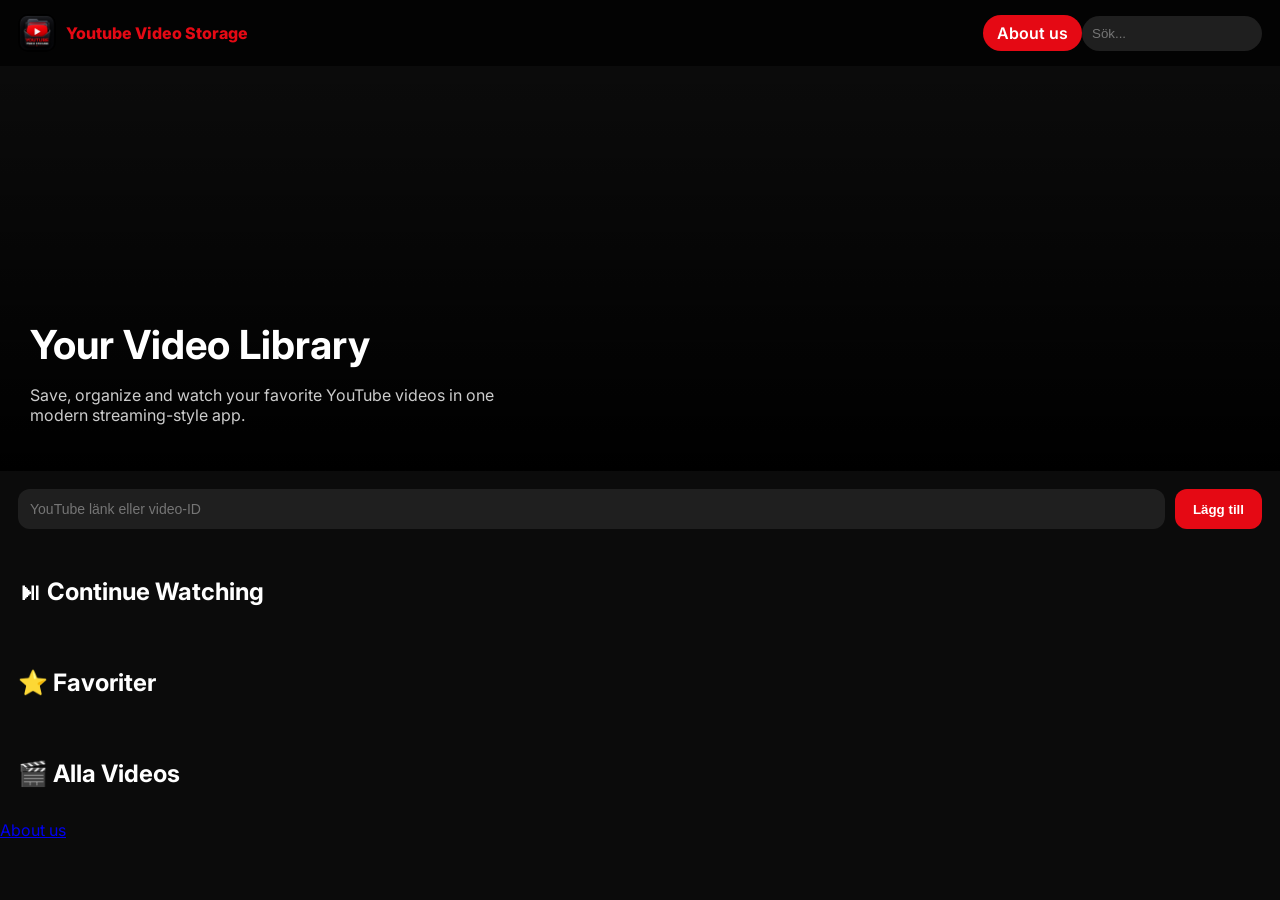
<file: index.html>
<!DOCTYPE html>
<html lang="sv">
<head>
<meta charset="UTF-8" />
<meta name="viewport" content="width=device-width, initial-scale=1.0"/>
<title>Youtube Video Storage</title>
<link rel="manifest" href="manifest.json">
<meta name="theme-color" content="#0b0b0b">
<link rel="apple-touch-icon" href="icon-512.png">
<link href="https://fonts.googleapis.com/css2?family=Inter:wght@300;400;600;700;800&display=swap" rel="stylesheet">

<style>
:root{
  --bg:#0b0b0b;
  --card:#141414;
  --accent:#e50914;
  --text:#fff;
}

*{
  box-sizing:border-box;
}

body{
  margin:0;
  background:var(--bg);
  color:var(--text);
  font-family:'Inter',sans-serif;
  overflow-x:hidden;
}

/* SPLASH */
#splash{
  position:fixed;
  inset:0;
  background:radial-gradient(circle at center,#1a1a1a,#000);
  display:flex;
  justify-content:center;
  align-items:center;
  z-index:9999;
  animation:fadeOut .7s ease 2.3s forwards;
}

.splash-content{
  text-align:center;
  animation:zoomIn 1s ease;
}

.splash-content img{
  width:130px;
  height:130px;
  border-radius:26px;
  box-shadow:0 0 60px rgba(229,9,20,.5);
}

.splash-content h1{
  color:#e50914;
  margin-top:16px;
  font-size:24px;
}

.splash-content p{
  color:#aaa;
  font-size:13px;
}

@keyframes zoomIn{
  from{
    transform:scale(.7);
    opacity:0;
  }
  to{
    transform:scale(1);
    opacity:1;
  }
}

@keyframes fadeOut{
  to{
    opacity:0;
    visibility:hidden;
  }
}

/* NAV */
.nav{
  position:sticky;
  top:0;
  z-index:100;
  display:flex;
  justify-content:space-between;
  align-items:center;
  padding:14px 18px;
  background:rgba(0,0,0,.65);
  backdrop-filter:blur(12px);
}

.logo{
  display:flex;
  align-items:center;
  gap:10px;
  font-weight:800;
  color:#e50914;
}

.logo img{
  width:38px;
  height:38px;
  border-radius:10px;
}

.search{
  width:180px;
  padding:10px;
  border:none;
  border-radius:999px;
  background:#1f1f1f;
  color:white;
  outline:none;
}

/* HERO */
.hero{
  height:45vh;
  display:flex;
  align-items:flex-end;
  padding:30px;
  background:
  linear-gradient(to top,#000,transparent),
  url('https://images.unsplash.com/photo-1517602302552-471fe67acf66');
  background-size:cover;
  background-position:center;
}

.hero-content h1{
  margin:0;
  font-size:40px;
}

.hero-content p{
  color:#ccc;
  max-width:500px;
}

/* CONTROLS */
.controls{
  display:flex;
  gap:10px;
  padding:18px;
}

.controls input{
  flex:1;
  padding:12px;
  border:none;
  border-radius:12px;
  background:#1f1f1f;
  color:white;
  font-size:14px;
}

.controls button{
  background:var(--accent);
  color:white;
  border:none;
  border-radius:12px;
  padding:12px 18px;
  cursor:pointer;
  font-weight:700;
}

/* SECTION */
.section{
  padding:10px 18px;
}

.section h2{
  margin-bottom:10px;
}

/* ROW */
.row{
  display:flex;
  gap:14px;
  overflow-x:auto;
  padding-bottom:12px;
  scroll-behavior:smooth;
}

.row::-webkit-scrollbar{
  height:7px;
}

.row::-webkit-scrollbar-thumb{
  background:#333;
  border-radius:20px;
}

/* CARD */
.card{
  min-width:230px;
  background:var(--card);
  border-radius:16px;
  overflow:hidden;
  position:relative;
  cursor:pointer;
  transition:
    transform .25s ease,
    box-shadow .25s ease;
  flex-shrink:0;
}

.card:hover{
  transform:scale(1.08);
  box-shadow:0 10px 30px rgba(0,0,0,.5);
  z-index:5;
}

.card img{
  width:100%;
  aspect-ratio:16/9;
  object-fit:cover;
}

.card p{
  margin:0;
  padding:10px;
  font-size:13px;
  color:#ddd;
}

/* PROGRESS */
.progress-wrap{
  width:100%;
  height:4px;
  background:#222;
}

.progress-bar{
  height:100%;
  background:#e50914;
  width:0%;
}

/* BUTTONS */
.delete,
.fav{
  position:absolute;
  top:8px;
  border:none;
  padding:5px 8px;
  cursor:pointer;
  border-radius:8px;
  z-index:5;
}

.delete{
  right:8px;
  background:red;
  color:white;
}

.fav{
  left:8px;
  background:gold;
}

/* PLAYER */
.player{
  display:none;
  position:fixed;
  inset:0;
  background:rgba(0,0,0,.96);
  justify-content:center;
  align-items:center;
  z-index:999;
}

.player iframe{
  width:90%;
  height:70%;
  border:none;
  border-radius:16px;
}



/* MOBILE */
@media(max-width:700px){

  .hero{
    height:35vh;
  }

  .hero-content h1{
    font-size:28px;
  }

  .card{
    min-width:170px;
  }

  .player iframe{
    width:100%;
    height:40%;
    border-radius:0;
  }

  .search{
    width:120px;
  }

}
.about-link{
  color:white;
  text-decoration:none;
  font-weight:600;
  margin-left:auto;
  padding:8px 14px;
  border-radius:999px;
  background:#e50914;
  transition:.2s;
}

.about-link:hover{
  transform:scale(1.05);
}


.about-btn:hover{
  transform:translateX(-50%) scale(1.05);
}
</style>
</head>

<body>

<!-- SPLASH -->
<div id="splash">
  <div class="splash-content">
    <img src="icon-512.png">
    <h1>Youtube Video Storage</h1>
    <p>Loading your videos...</p>
  </div>
</div>

<!-- NAV -->
<!-- NAV -->
<div class="nav">

  <div class="logo">
    <img src="icon-512.png">
    <span>Youtube Video Storage</span>
  </div>

  <a href="/about" class="about-link">About us</a>

  <input
    class="search"
    id="searchInput"
    placeholder="Sök..."
    oninput="searchVideos()"
  >

</div>

<!-- HERO -->
<div class="hero">
  <div class="hero-content">
    <h1>Your Video Library</h1>

    <p>
      Save, organize and watch your favorite YouTube videos
      in one modern streaming-style app.
    </p>
  </div>
</div>

<!-- CONTROLS -->
<div class="controls">

  <input
    id="videoInput"
    placeholder="YouTube länk eller video-ID"
  >

  <button onclick="addVideo()">
    Lägg till
  </button>

</div>

<!-- CONTINUE -->
<div class="section">
  <h2>⏯ Continue Watching</h2>
  <div class="row" id="continueRow"></div>
</div>

<!-- FAVORITES -->
<div class="section">
  <h2>⭐ Favoriter</h2>
  <div class="row" id="favRow"></div>
</div>

<!-- ALL -->
<div class="section">
  <h2>🎬 Alla Videos</h2>
  <div class="row" id="allRow"></div>
</div>

<!-- PLAYER -->
<div class="player" id="player">

  <iframe
    id="frame"
    allow="autoplay; fullscreen"
    allowfullscreen
  ></iframe>



</div>

  <a href="/about" class="about-btn">About us</a>
  
<script>

/* SPLASH */
window.addEventListener("load",()=>{

  setTimeout(()=>{

    const splash=document.getElementById("splash");

    if(splash){
      splash.style.display="none";
    }

  },3000);

});

/* PWA */
if("serviceWorker" in navigator){

  window.addEventListener("load",()=>{

    navigator.serviceWorker.register("sw.js");

  });

}

/* STORAGE */
let videos=
JSON.parse(localStorage.getItem("videos")) || [];

let lastWatched=
localStorage.getItem("lastWatched") || "";

let watchProgress=
JSON.parse(localStorage.getItem("watchProgress")) || {};

/* SAVE */
function save(){

  localStorage.setItem(
    "videos",
    JSON.stringify(videos)
  );

  localStorage.setItem(
    "lastWatched",
    lastWatched
  );

  localStorage.setItem(
    "watchProgress",
    JSON.stringify(watchProgress)
  );

}

/* YOUTUBE ID */
function extractYouTubeID(input){

  try{

    const regex=/^[a-zA-Z0-9_-]{11}$/;

    if(regex.test(input)){
      return input;
    }

    const url=new URL(input);

    if(url.hostname.includes("youtu.be")){
      return url.pathname.slice(1);
    }

    if(url.hostname.includes("youtube.com")){
      return url.searchParams.get("v");
    }

  }catch{}

  return null;

}

/* FETCH TITLE */
async function fetchTitle(id){

  try{

    const res=await fetch(
      `https://noembed.com/embed?url=https://www.youtube.com/watch?v=${id}`
    );

    const data=await res.json();

    return data.title || "YouTube Video";

  }catch{

    return "YouTube Video";

  }

}

/* ADD VIDEO */
async function addVideo(){

  const id=
  extractYouTubeID(videoInput.value);

  if(!id){
    return alert("Ogiltig video");
  }

  const title=
  await fetchTitle(id);

  videos.unshift({
    id,
    title,
    fav:false
  });

  videoInput.value="";

  save();

  render();

}

/* OPEN VIDEO */
function openVideo(id){

  player.style.display="flex";

  frame.src =
  `https://www.youtube.com/embed/${id}?autoplay=1&playsinline=1&fs=1`;

  lastWatched = id;

  watchProgress[id] = 10;

  save();

  render();
}

/* CLOSE */
function closePlayer(){

  player.style.display="none";

  frame.src="";

}

/* CLICK OUTSIDE */
player.addEventListener("click",(e)=>{

  if(e.target.id==="player"){
    closePlayer();
  }

});

/* ESC CLOSE */
document.addEventListener("keydown",(e)=>{

  if(e.key==="Escape"){
    closePlayer();
  }

});

/* FAVORITE */
function toggleFav(i){

  videos[i].fav=!videos[i].fav;

  save();

  render();

}

/* DELETE */
function removeVideo(i){

  if(confirm("Ta bort video?")){

    videos.splice(i,1);

    save();

    render();

  }

}

/* SEARCH */
function searchVideos(){

  const q=
  searchInput.value.toLowerCase();

  const filtered=
  videos.filter(v=>

    (v.title || "")
    .toLowerCase()
    .includes(q)

  );

  render(filtered);

}

/* CREATE CARD */
function createCard(v,i){

  const card=
  document.createElement("div");

  card.className="card";

  card.innerHTML=`

    <button class="delete">✖</button>

    <button class="fav">
      ${v.fav ? "★" : "☆"}
    </button>

    <img
      src="https://img.youtube.com/vi/${v.id}/hqdefault.jpg"
    >

    <div class="progress-wrap">
      <div
        class="progress-bar"
        style="
          width:${watchProgress[v.id] || 0}%
        "
      ></div>
    </div>

    <p>${v.title}</p>

  `;

  card.onclick=()=>openVideo(v.id);

  /* DELETE */
  card.querySelector(".delete")
  .onclick=(e)=>{

    e.stopPropagation();

    removeVideo(i);

  };

  /* FAVORITE */
  card.querySelector(".fav")
  .onclick=(e)=>{

    e.stopPropagation();

    toggleFav(i);

  };

  return card;

}

/* RENDER */
function render(list=videos){

  allRow.innerHTML="";
  favRow.innerHTML="";
  continueRow.innerHTML="";

  list.forEach((v,i)=>{

    const card=
    createCard(v,i);

    allRow.appendChild(card);

    if(v.fav){

      favRow.appendChild(
        createCard(v,i)
      );

    }

    if(lastWatched===v.id){

      continueRow.appendChild(
        createCard(v,i)
      );

    }

  });

}

/* SHORTCUT */
document.addEventListener("keydown",(e)=>{

  if(e.key==="/"){

    e.preventDefault();

    searchInput.focus();

  }

});




render();

</script>

</body>
</html>
</file>
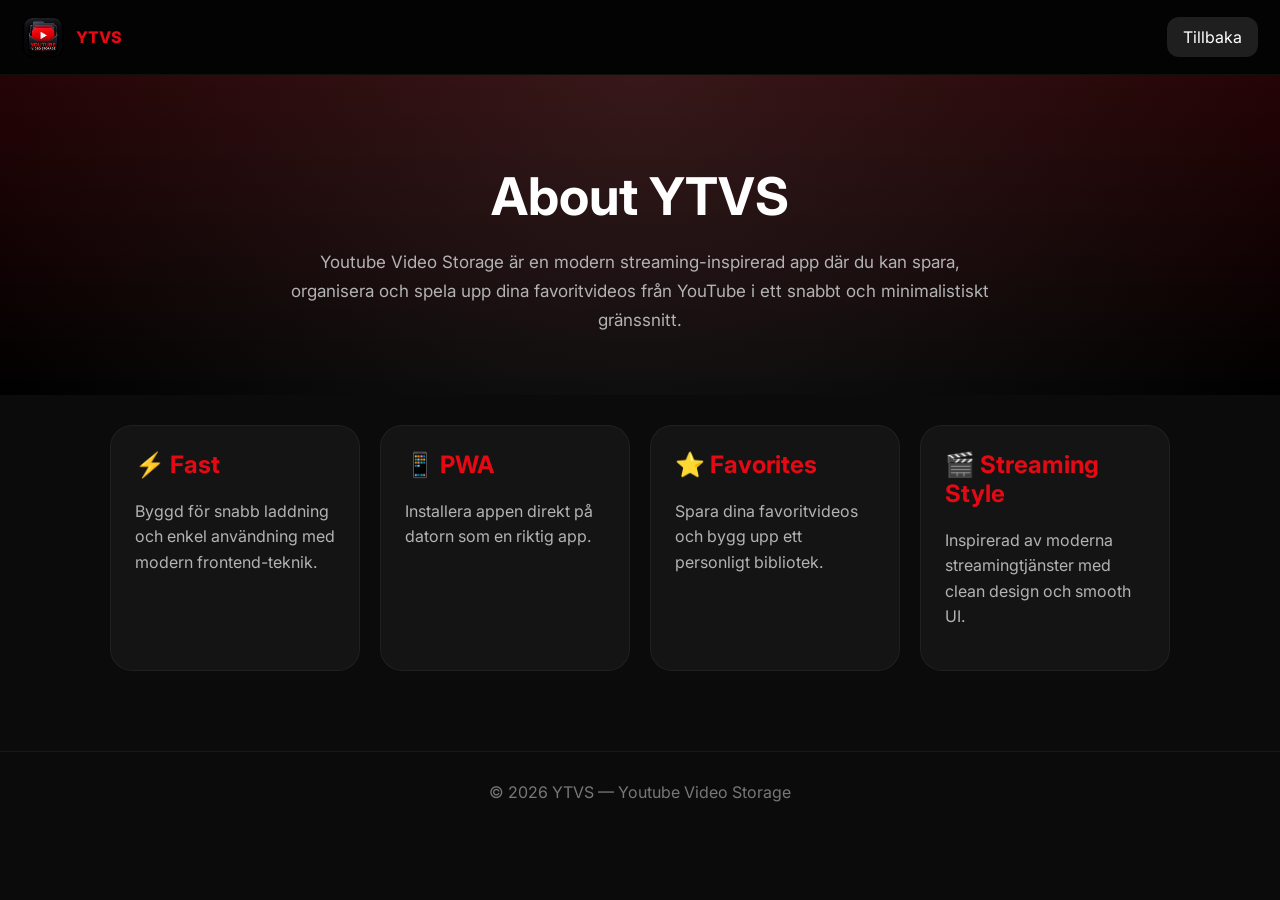
<file: about/index.html>
<!DOCTYPE html>
<html lang="sv">
<head>
<meta charset="UTF-8">
<meta name="viewport" content="width=device-width, initial-scale=1.0">
<title>Om YTVS</title>

<link href="https://fonts.googleapis.com/css2?family=Inter:wght@300;400;600;700;800&display=swap" rel="stylesheet">

<style>

:root{
  --bg:#0b0b0b;
  --card:#141414;
  --accent:#e50914;
  --text:#ffffff;
  --muted:#b3b3b3;
}

*{
  box-sizing:border-box;
}

body{
  margin:0;
  font-family:'Inter',sans-serif;
  background:var(--bg);
  color:var(--text);
}

.nav{
  position:sticky;
  top:0;
  display:flex;
  justify-content:space-between;
  align-items:center;
  padding:16px 22px;
  background:rgba(0,0,0,.7);
  backdrop-filter:blur(12px);
  border-bottom:1px solid rgba(255,255,255,.05);
}

.logo{
  display:flex;
  align-items:center;
  gap:12px;
  font-weight:800;
  color:var(--accent);
}

.logo img{
  width:42px;
  height:42px;
  border-radius:12px;
}

.nav a{
  color:white;
  text-decoration:none;
  background:#1f1f1f;
  padding:10px 16px;
  border-radius:12px;
  transition:.2s;
}

.nav a:hover{
  background:var(--accent);
}

.hero{
  padding:90px 24px 60px;
  text-align:center;
  background:
  linear-gradient(to bottom,rgba(229,9,20,.15),transparent),
  radial-gradient(circle at top,#1a1a1a,#000);
}

.hero h1{
  font-size:52px;
  margin:0;
}

.hero p{
  color:var(--muted);
  max-width:700px;
  margin:20px auto 0;
  line-height:1.7;
  font-size:17px;
}

.container{
  max-width:1100px;
  margin:auto;
  padding:30px 20px 80px;
}

.grid{
  display:grid;
  grid-template-columns:repeat(auto-fit,minmax(250px,1fr));
  gap:20px;
}

.card{
  background:var(--card);
  padding:24px;
  border-radius:22px;
  border:1px solid rgba(255,255,255,.05);
  transition:.25s ease;
}

.card:hover{
  transform:translateY(-6px);
  box-shadow:0 10px 30px rgba(0,0,0,.4);
}

.card h2{
  margin-top:0;
  color:var(--accent);
}

.card p{
  color:var(--muted);
  line-height:1.6;
}

.footer{
  text-align:center;
  padding:30px;
  color:#777;
  border-top:1px solid rgba(255,255,255,.06);
}

@media(max-width:700px){

  .hero h1{
    font-size:36px;
  }

  .hero p{
    font-size:15px;
  }

}

</style>
</head>
<body>

<div class="nav">

  <div class="logo">
    <img src="../icon-512.png" alt="logo">
    <span>YTVS</span>
  </div>

  <a href="/">Tillbaka</a>

</div>

<section class="hero">

  <h1>About YTVS</h1>

  <p>
    Youtube Video Storage är en modern streaming-inspirerad app
    där du kan spara, organisera och spela upp dina favoritvideos
    från YouTube i ett snabbt och minimalistiskt gränssnitt.
  </p>

</section>

<div class="container">

  <div class="grid">

    <div class="card">
      <h2>⚡ Fast</h2>
      <p>
        Byggd för snabb laddning och enkel användning med modern frontend-teknik.
      </p>
    </div>

    <div class="card">
      <h2>📱 PWA</h2>
      <p>
        Installera appen direkt på datorn som en riktig app.
      </p>
    </div>

    <div class="card">
      <h2>⭐ Favorites</h2>
      <p>
        Spara dina favoritvideos och bygg upp ett personligt bibliotek.
      </p>
    </div>

    <div class="card">
      <h2>🎬 Streaming Style</h2>
      <p>
        Inspirerad av moderna streamingtjänster med clean design och smooth UI.
      </p>
    </div>

  </div>

</div>

<div class="footer">
  © 2026 YTVS — Youtube Video Storage
</div>

</body>
</html>
</file>
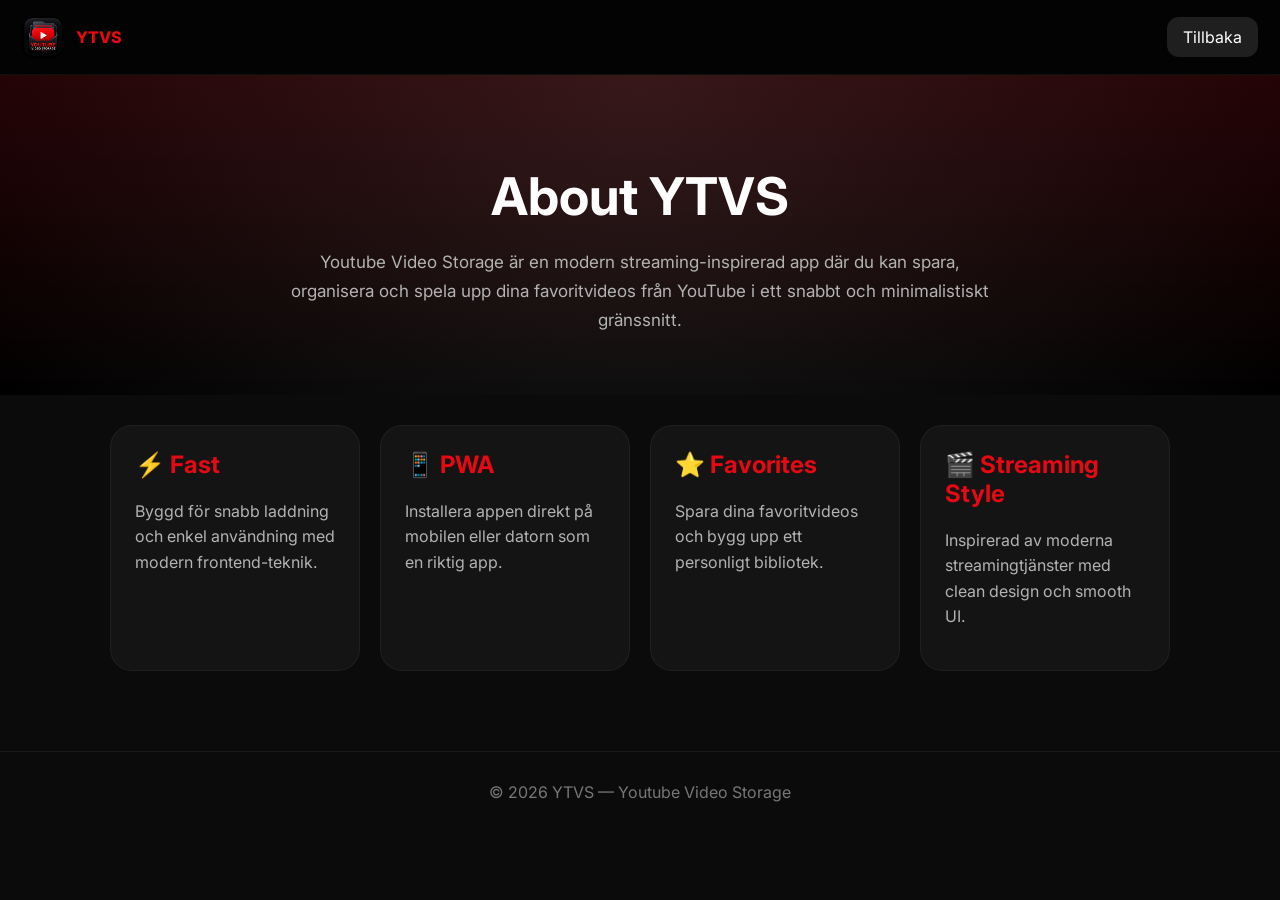
<file: hej/index.html>
<!DOCTYPE html>
<html lang="sv">
<head>
<meta charset="UTF-8">
<meta name="viewport" content="width=device-width, initial-scale=1.0">
<title>Om YTVS</title>

<link href="https://fonts.googleapis.com/css2?family=Inter:wght@300;400;600;700;800&display=swap" rel="stylesheet">

<style>

:root{
  --bg:#0b0b0b;
  --card:#141414;
  --accent:#e50914;
  --text:#ffffff;
  --muted:#b3b3b3;
}

*{
  box-sizing:border-box;
}

body{
  margin:0;
  font-family:'Inter',sans-serif;
  background:var(--bg);
  color:var(--text);
}

.nav{
  position:sticky;
  top:0;
  display:flex;
  justify-content:space-between;
  align-items:center;
  padding:16px 22px;
  background:rgba(0,0,0,.7);
  backdrop-filter:blur(12px);
  border-bottom:1px solid rgba(255,255,255,.05);
}

.logo{
  display:flex;
  align-items:center;
  gap:12px;
  font-weight:800;
  color:var(--accent);
}

.logo img{
  width:42px;
  height:42px;
  border-radius:12px;
}

.nav a{
  color:white;
  text-decoration:none;
  background:#1f1f1f;
  padding:10px 16px;
  border-radius:12px;
  transition:.2s;
}

.nav a:hover{
  background:var(--accent);
}

.hero{
  padding:90px 24px 60px;
  text-align:center;
  background:
  linear-gradient(to bottom,rgba(229,9,20,.15),transparent),
  radial-gradient(circle at top,#1a1a1a,#000);
}

.hero h1{
  font-size:52px;
  margin:0;
}

.hero p{
  color:var(--muted);
  max-width:700px;
  margin:20px auto 0;
  line-height:1.7;
  font-size:17px;
}

.container{
  max-width:1100px;
  margin:auto;
  padding:30px 20px 80px;
}

.grid{
  display:grid;
  grid-template-columns:repeat(auto-fit,minmax(250px,1fr));
  gap:20px;
}

.card{
  background:var(--card);
  padding:24px;
  border-radius:22px;
  border:1px solid rgba(255,255,255,.05);
  transition:.25s ease;
}

.card:hover{
  transform:translateY(-6px);
  box-shadow:0 10px 30px rgba(0,0,0,.4);
}

.card h2{
  margin-top:0;
  color:var(--accent);
}

.card p{
  color:var(--muted);
  line-height:1.6;
}

.footer{
  text-align:center;
  padding:30px;
  color:#777;
  border-top:1px solid rgba(255,255,255,.06);
}

@media(max-width:700px){

  .hero h1{
    font-size:36px;
  }

  .hero p{
    font-size:15px;
  }

}

</style>
</head>
<body>

<div class="nav">

  <div class="logo">
    <img src="../icon-512.png" alt="logo">
    <span>YTVS</span>
  </div>

  <a href="../index.html">Tillbaka</a>

</div>

<section class="hero">

  <h1>About YTVS</h1>

  <p>
    Youtube Video Storage är en modern streaming-inspirerad app
    där du kan spara, organisera och spela upp dina favoritvideos
    från YouTube i ett snabbt och minimalistiskt gränssnitt.
  </p>

</section>

<div class="container">

  <div class="grid">

    <div class="card">
      <h2>⚡ Fast</h2>
      <p>
        Byggd för snabb laddning och enkel användning med modern frontend-teknik.
      </p>
    </div>

    <div class="card">
      <h2>📱 PWA</h2>
      <p>
        Installera appen direkt på mobilen eller datorn som en riktig app.
      </p>
    </div>

    <div class="card">
      <h2>⭐ Favorites</h2>
      <p>
        Spara dina favoritvideos och bygg upp ett personligt bibliotek.
      </p>
    </div>

    <div class="card">
      <h2>🎬 Streaming Style</h2>
      <p>
        Inspirerad av moderna streamingtjänster med clean design och smooth UI.
      </p>
    </div>

  </div>

</div>

<div class="footer">
  © 2026 YTVS — Youtube Video Storage
</div>

</body>
</html>
</file>
